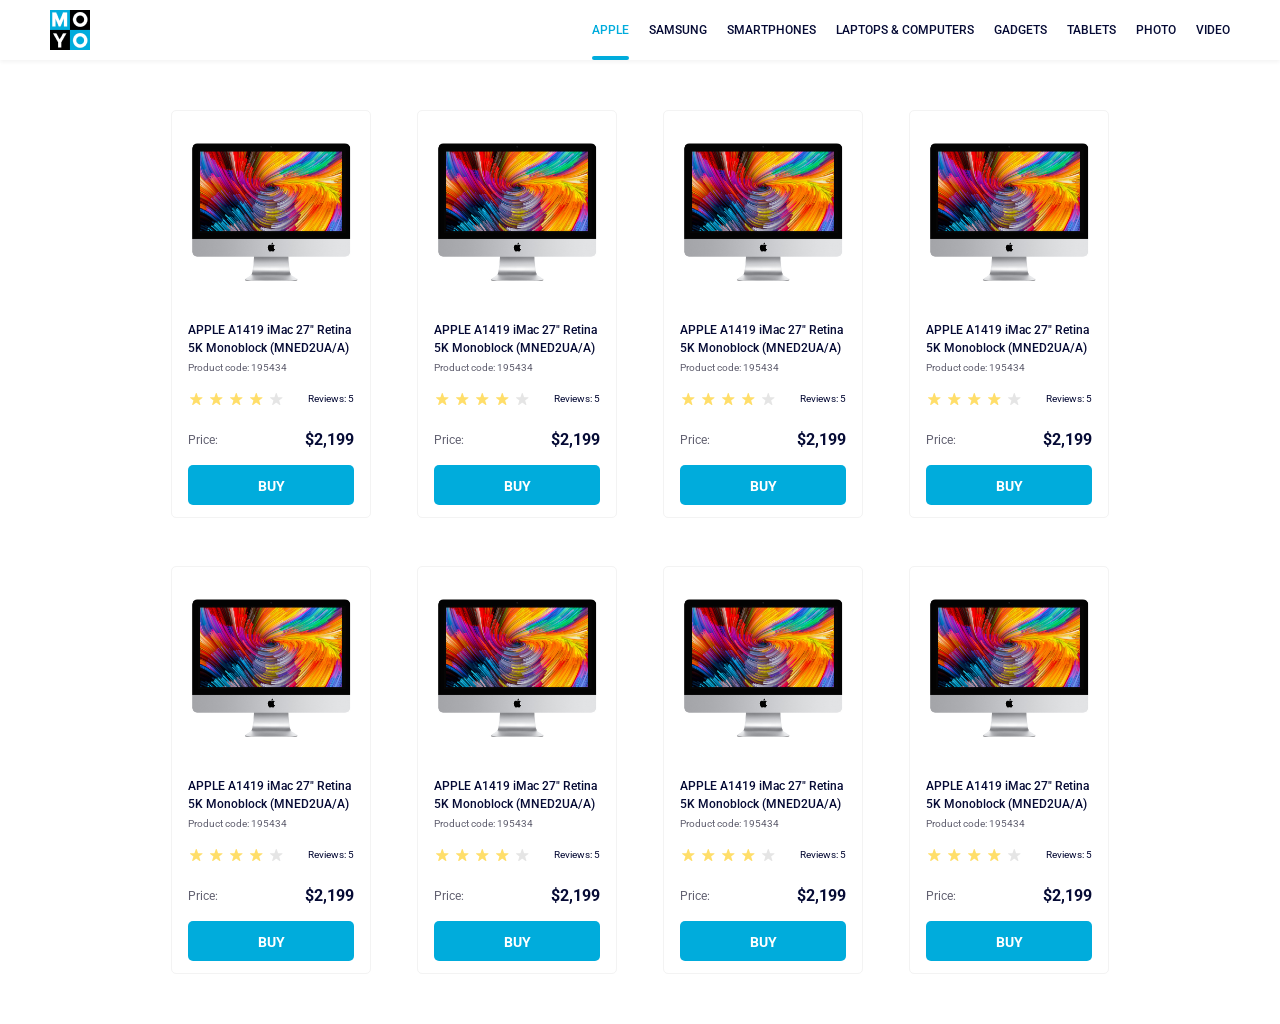
<file: index.html>
<!doctype html><html lang="en"><head><meta charset="utf-8"><meta name="viewport" content="width=device-width, initial-scale=1.0"><title>Catalog</title><link rel="preconnect" href="https://fonts.gstatic.com"><link href="https://fonts.googleapis.com/css2?family=Roboto:wght@400;500;700&display=swap" rel="stylesheet"><link rel="stylesheet" href="index.ea51c6ab.css"></head><body> <header class="header"> <a href="/" class="logo"> <img src="logo.eddae0ff.png" alt="Moyo logo" class="logo__img"> </a> <nav class="nav"> <ul class="nav__list"> <li class="nav__item"> <a class="is-active nav__link" href="#"> Apple </a> </li> <li class="nav__item"> <a class="nav__link" href="#"> Samsung </a> </li> <li class="nav__item"> <a class="nav__link" href="#"> Smartphones </a> </li> <li class="nav__item"> <a class="nav__link" href="#"> Laptops & Computers </a> </li> <li class="nav__item"> <a class="nav__link" href="#"> Gadgets </a> </li> <li class="nav__item"> <a class="nav__link" href="#"> Tablets </a> </li> <li class="nav__item"> <a class="nav__link" href="#"> Photo </a> </li> <li class="nav__item"> <a class="nav__link" href="#"> Video </a> </li> </ul> </nav> </header> <main class="main"> <div class="card" data-qa="card"> <div class="card__image"> <img src="imac.202c52ff.jpeg" alt="card__image"> </div> <h3 class="card__title"> APPLE A1419 iMac 27" Retina 5K Monoblock (MNED2UA/A) </h3> <div class="card__code">Product code: 195434</div> <div class="card__rating"> <div class="stars stars--4"> <div class="stars__item"></div> <div class="stars__item"></div> <div class="stars__item"></div> <div class="stars__item"></div> <div class="stars__item stars__item--empty"></div> </div> <div class="card__reviews">Reviews: 5</div> </div> <div class="card__money"> <div class="card__price">Price:</div> <div class="card__currency">$2,199</div> </div> <a href="#" class="card__buy" data-qa="card-hover"> BUY </a> </div> <div class="card"> <div class="card__image"> <img src="imac.202c52ff.jpeg" alt="card__image"> </div> <h3 class="card__title"> APPLE A1419 iMac 27" Retina 5K Monoblock (MNED2UA/A) </h3> <div class="card__code">Product code: 195434</div> <div class="card__rating"> <div class="stars stars--4"> <div class="stars__item"></div> <div class="stars__item"></div> <div class="stars__item"></div> <div class="stars__item"></div> <div class="stars__item stars__item--empty"></div> </div> <div class="card__reviews">Reviews: 5</div> </div> <div class="card__money"> <div class="card__price">Price:</div> <div class="card__currency">$2,199</div> </div> <a href="#" class="card__buy" data-qa="card-hover"> BUY </a> </div> <div class="card"> <div class="card__image"> <img src="imac.202c52ff.jpeg" alt="card__image"> </div> <h3 class="card__title"> APPLE A1419 iMac 27" Retina 5K Monoblock (MNED2UA/A) </h3> <div class="card__code">Product code: 195434</div> <div class="card__rating"> <div class="stars stars--4"> <div class="stars__item"></div> <div class="stars__item"></div> <div class="stars__item"></div> <div class="stars__item"></div> <div class="stars__item stars__item--empty"></div> </div> <div class="card__reviews">Reviews: 5</div> </div> <div class="card__money"> <div class="card__price">Price:</div> <div class="card__currency">$2,199</div> </div> <a href="#" class="card__buy" data-qa="card-hover"> BUY </a> </div> <div class="card" data-qa="nav-hover"> <div class="card__image"> <img src="imac.202c52ff.jpeg" alt="card__image"> </div> <h3 class="card__title"> APPLE A1419 iMac 27" Retina 5K Monoblock (MNED2UA/A) </h3> <div class="card__code">Product code: 195434</div> <div class="card__rating"> <div class="stars stars--4"> <div class="stars__item"></div> <div class="stars__item"></div> <div class="stars__item"></div> <div class="stars__item"></div> <div class="stars__item stars__item--empty"></div> </div> <div class="card__reviews">Reviews: 5</div> </div> <div class="card__money"> <div class="card__price">Price:</div> <div class="card__currency">$2,199</div> </div> <a href="#" class="card__buy" data-qa="card-hover"> BUY </a> </div> <div class="card"> <div class="card__image"> <img src="imac.202c52ff.jpeg" alt="card__image"> </div> <h3 class="card__title"> APPLE A1419 iMac 27" Retina 5K Monoblock (MNED2UA/A) </h3> <div class="card__code">Product code: 195434</div> <div class="card__rating"> <div class="stars stars--4"> <div class="stars__item"></div> <div class="stars__item"></div> <div class="stars__item"></div> <div class="stars__item"></div> <div class="stars__item stars__item--empty"></div> </div> <div class="card__reviews">Reviews: 5</div> </div> <div class="card__money"> <div class="card__price">Price:</div> <div class="card__currency">$2,199</div> </div> <a href="#" class="card__buy"> BUY </a> </div> <div class="card"> <div class="card__image"> <img src="imac.202c52ff.jpeg" alt="card__image"> </div> <h3 class="card__title"> APPLE A1419 iMac 27" Retina 5K Monoblock (MNED2UA/A) </h3> <div class="card__code">Product code: 195434</div> <div class="card__rating"> <div class="stars stars--4"> <div class="stars__item"></div> <div class="stars__item"></div> <div class="stars__item"></div> <div class="stars__item"></div> <div class="stars__item stars__item--empty"></div> </div> <div class="card__reviews">Reviews: 5</div> </div> <div class="card__money"> <div class="card__price">Price:</div> <div class="card__currency">$2,199</div> </div> <a href="#" class="card__buy"> BUY </a> </div> <div class="card"> <div class="card__image"> <img src="imac.202c52ff.jpeg" alt="card__image"> </div> <h3 class="card__title"> APPLE A1419 iMac 27" Retina 5K Monoblock (MNED2UA/A) </h3> <div class="card__code">Product code: 195434</div> <div class="card__rating"> <div class="stars stars--4"> <div class="stars__item"></div> <div class="stars__item"></div> <div class="stars__item"></div> <div class="stars__item"></div> <div class="stars__item stars__item--empty"></div> </div> <div class="card__reviews">Reviews: 5</div> </div> <div class="card__money"> <div class="card__price">Price:</div> <div class="card__currency">$2,199</div> </div> <a href="#" class="card__buy"> BUY </a> </div> <div class="card"> <div class="card__image"> <img src="imac.202c52ff.jpeg" alt="card__image"> </div> <h3 class="card__title"> APPLE A1419 iMac 27" Retina 5K Monoblock (MNED2UA/A) </h3> <div class="card__code">Product code: 195434</div> <div class="card__rating"> <div class="stars stars--4"> <div class="stars__item"></div> <div class="stars__item"></div> <div class="stars__item"></div> <div class="stars__item"></div> <div class="stars__item stars__item--empty"></div> </div> <div class="card__reviews">Reviews: 5</div> </div> <div class="card__money"> <div class="card__price">Price:</div> <div class="card__currency">$2,199</div> </div> <a href="#" class="card__buy"> BUY </a> </div> </main> </body></html>
</file>
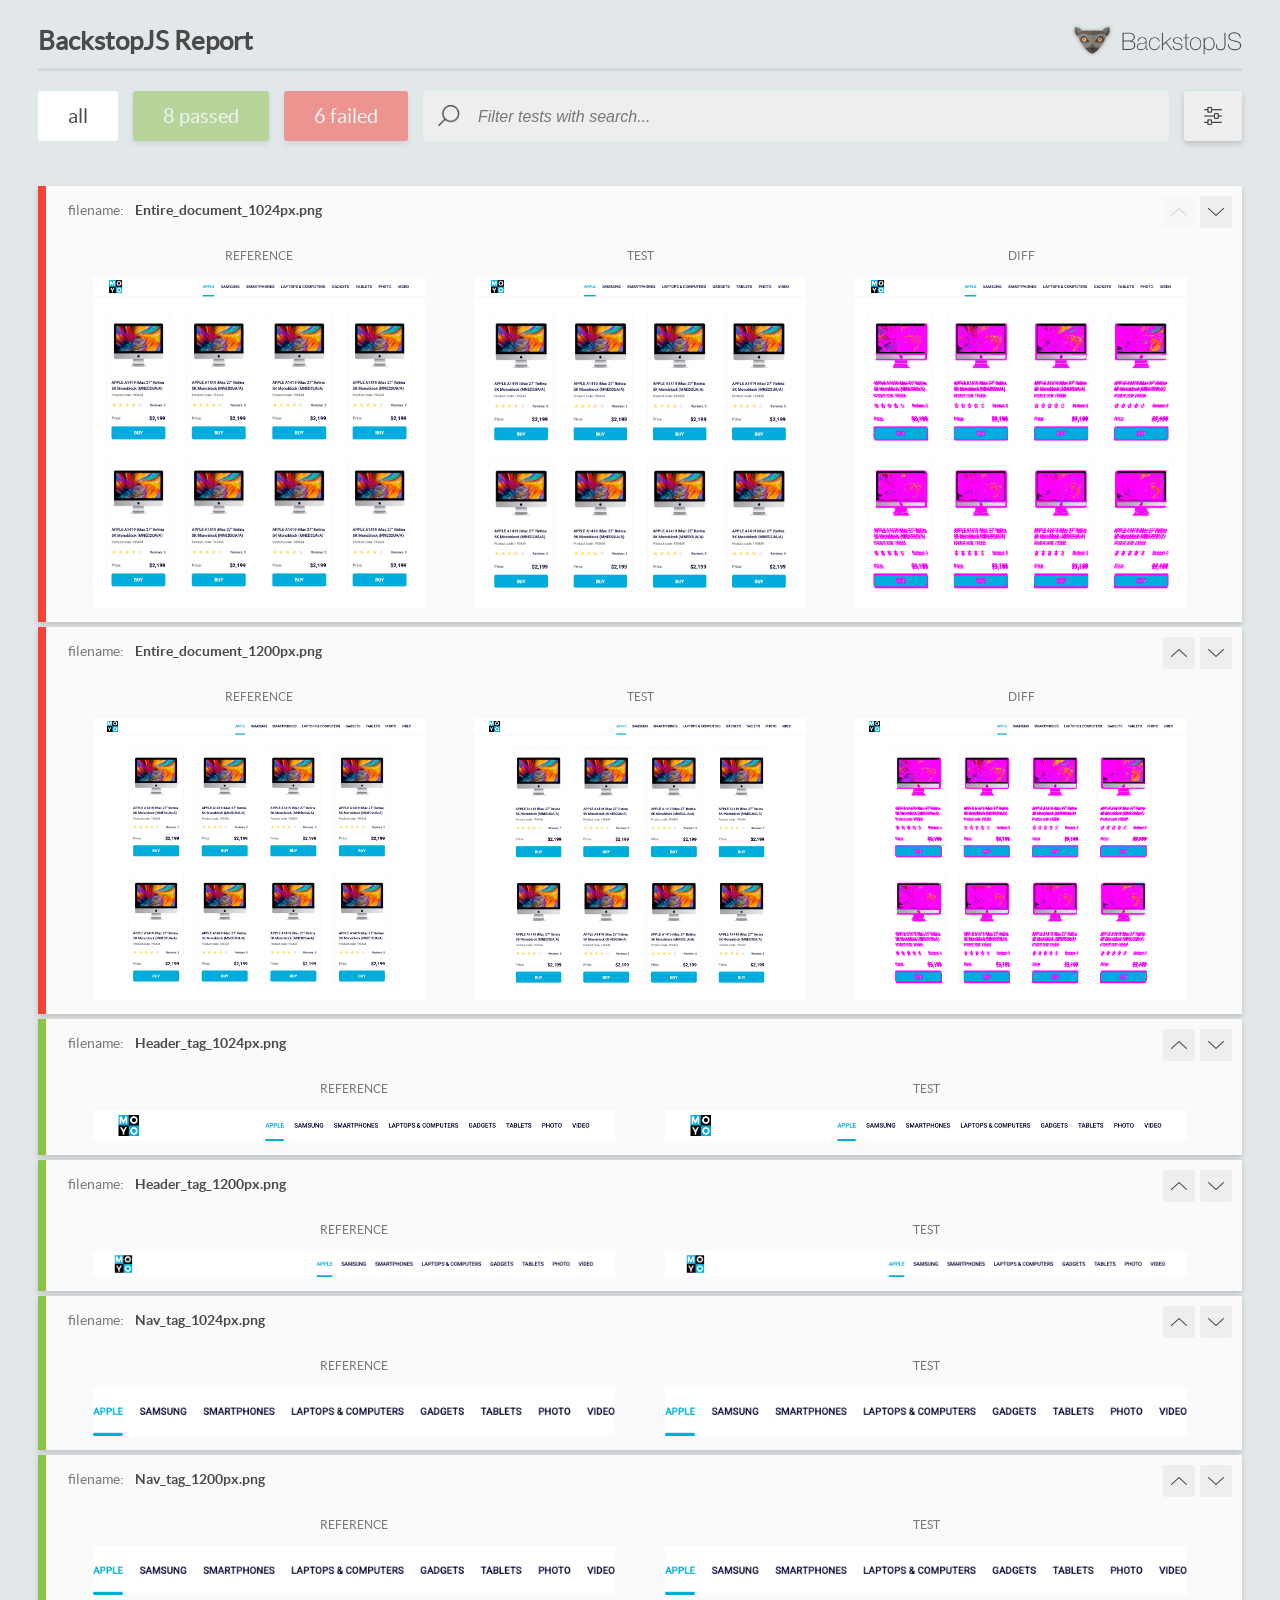
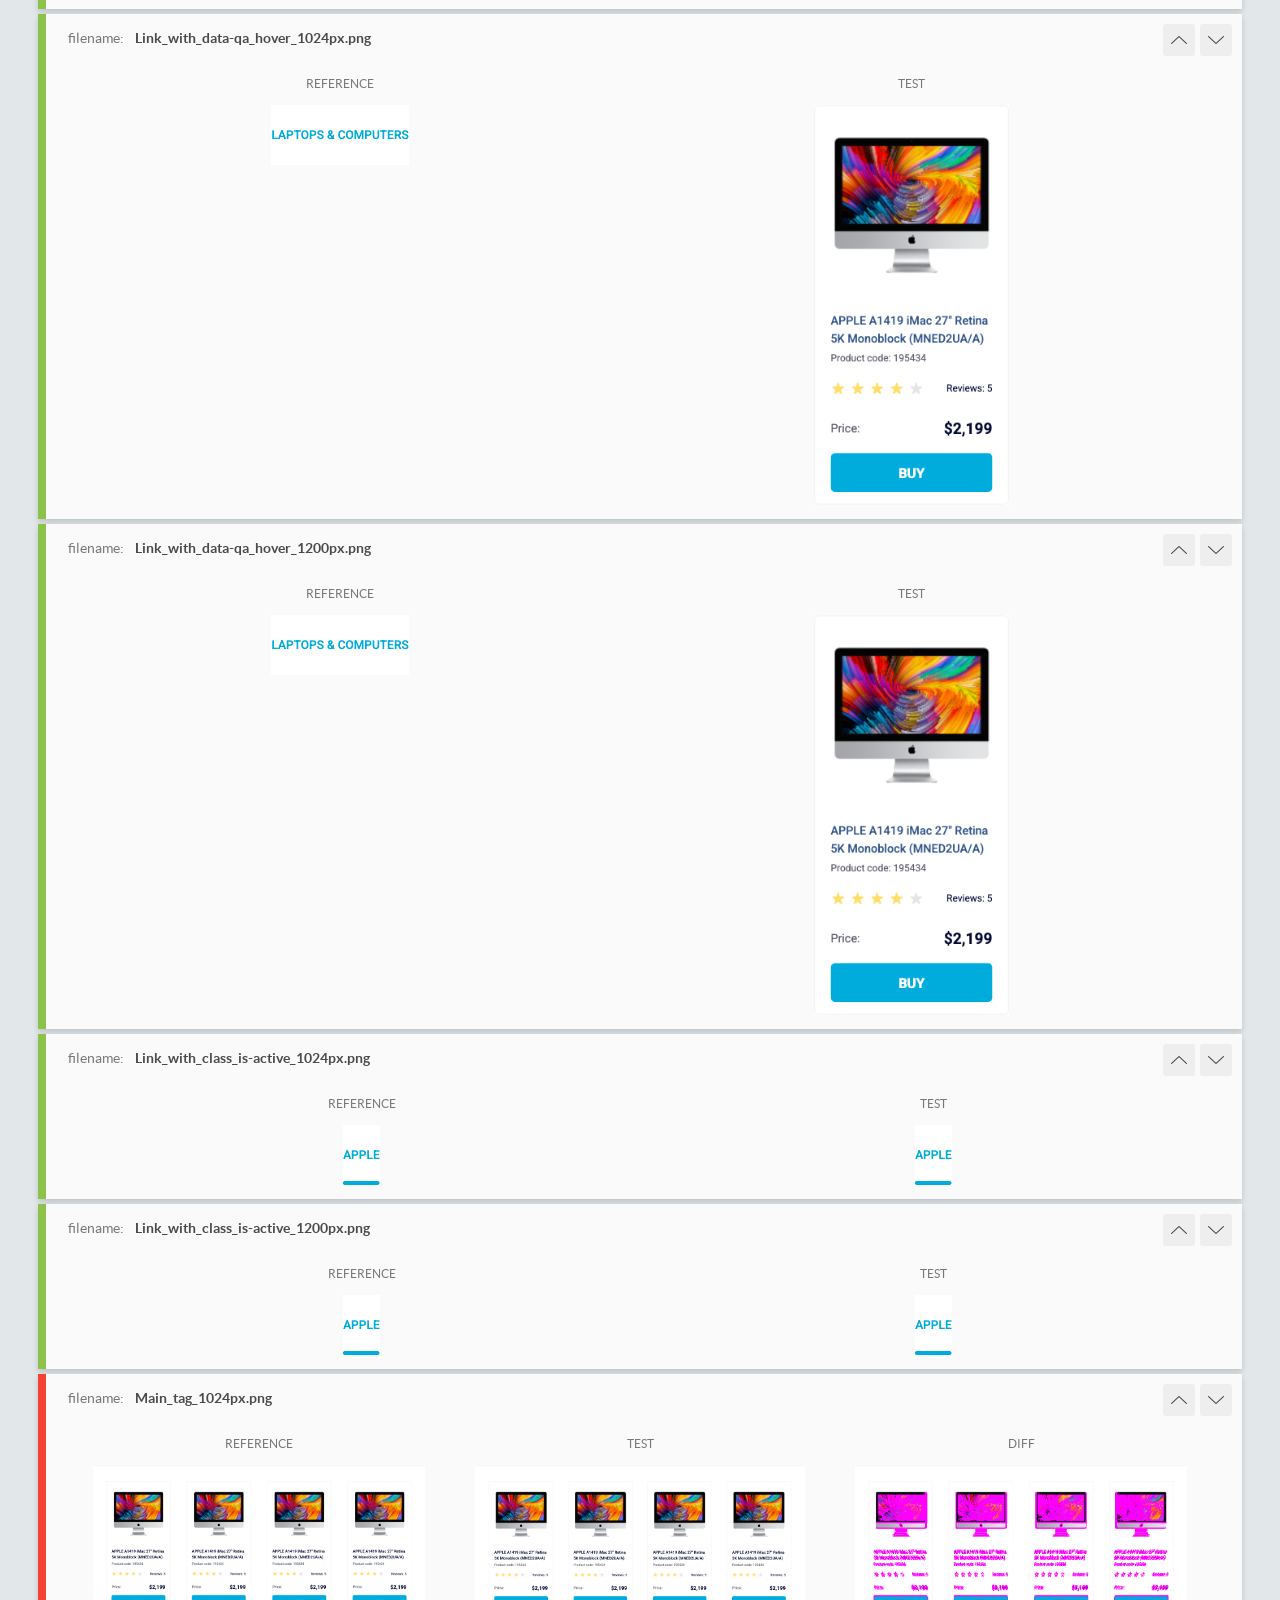
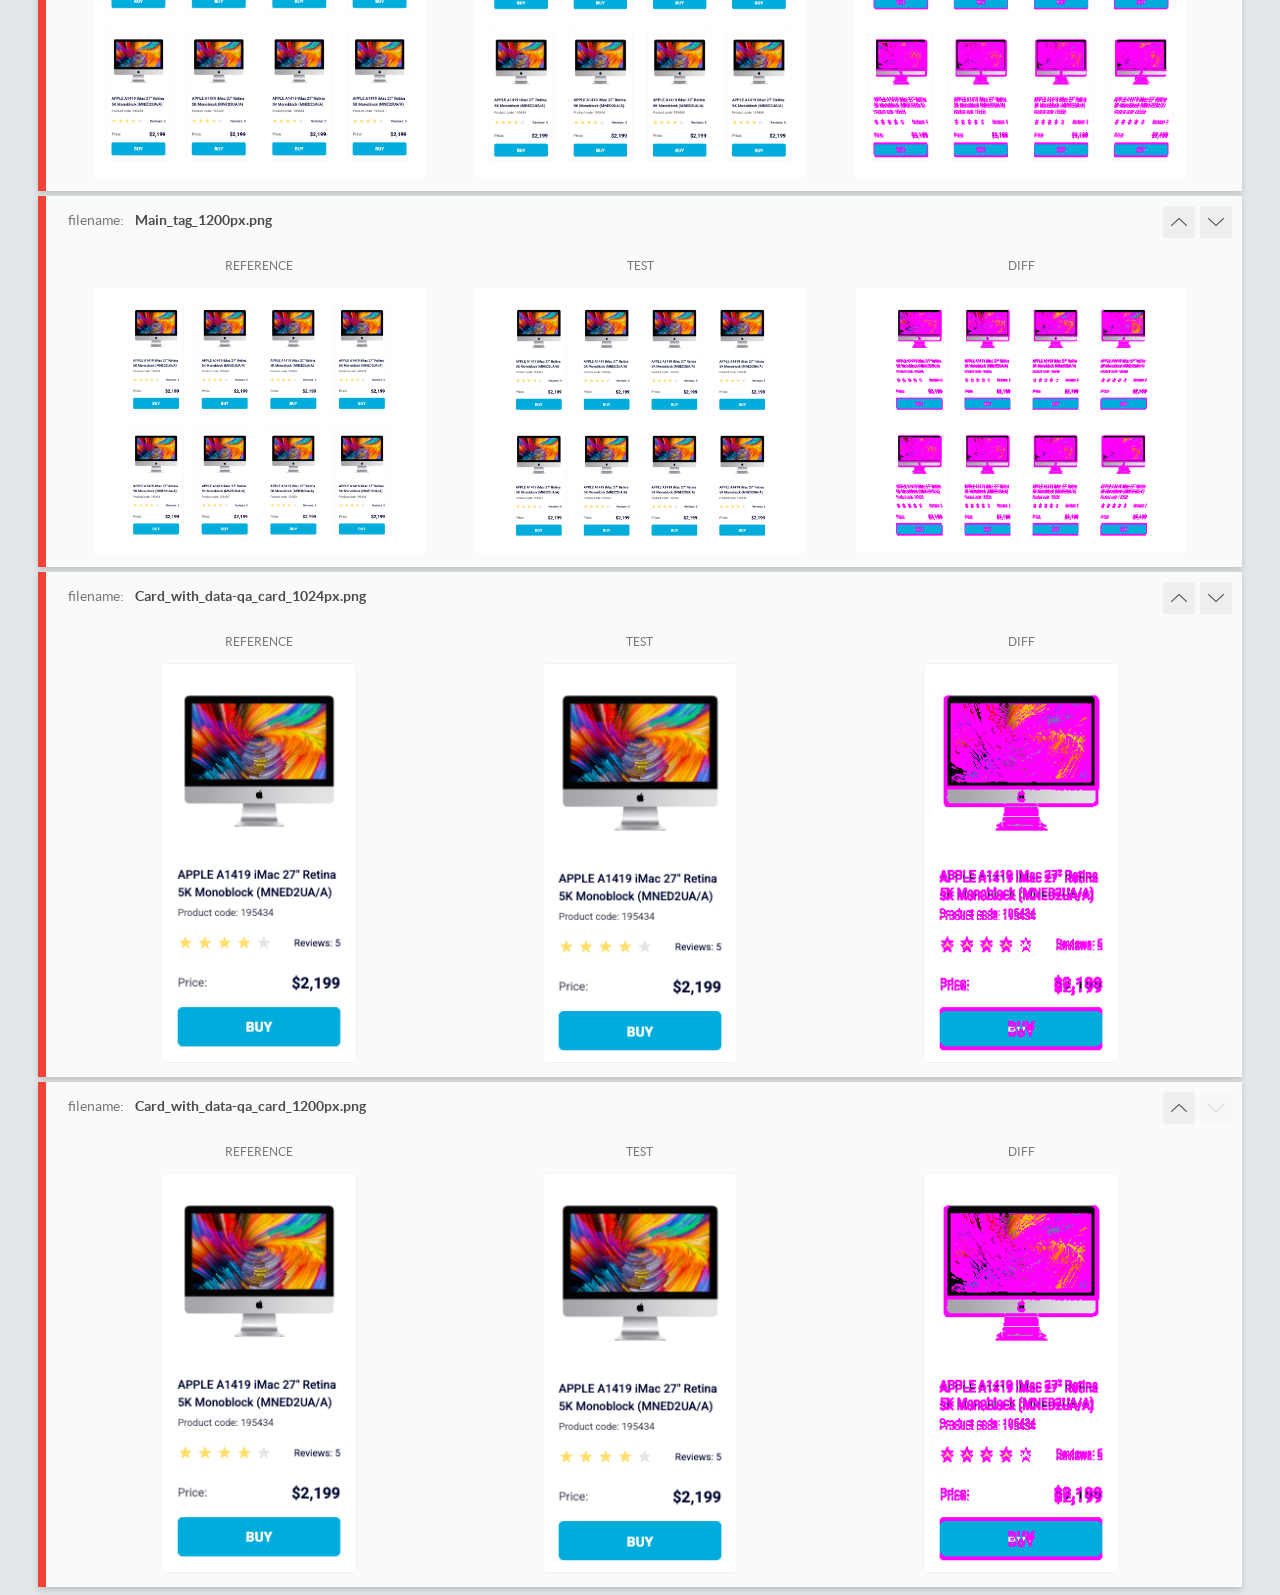
<file: report/html_report/index.html>
<!DOCTYPE html>
<html>
  <head>
    <meta charset="utf-8">
    <!-- Disable Cache -->
    <meta http-equiv="Cache-Control" content="no-cache, no-store, must-revalidate">
    <meta http-equiv="Pragma" content="no-cache">
    <meta http-equiv="Expires" content="0">

    <title>BackstopJS Report</title>

    <style>
      @font-face {
          font-family: 'latoregular';
          src: url('./assets/fonts/lato-regular-webfont.woff2') format('woff2'),
              url('./assets/fonts/lato-regular-webfont.woff') format('woff');
          font-weight: 400;
          font-style: normal;
      }
      @font-face {
          font-family: 'latobold';
          src: url('./assets/fonts/lato-bold-webfont.woff2') format('woff2'),
              url('./assets/fonts/lato-bold-webfont.woff') format('woff');
          font-weight: 700;
          font-style: normal;
      }

      .ReactModal__Body--open {
          overflow: hidden;
      }
      .ReactModal__Body--open .header {
        display: none;
      }

    </style>
  </head>
  <body style="background-color: #E2E7EA">
    <div id="root">

    </div>
    <script>
      function report (report) { // eslint-disable-line no-unused-vars
        window.tests = report;
      }
    </script>
    <script src="config.js"></script>
    <script src="index_bundle.js"></script>
  </body>
</html>
</file>
<file: index.ea51c6ab.css>
.main{grid-template-columns:repeat(1,200px);justify-content:center;gap:48px 46px;padding:50px 40px;display:grid}@media (width>=488px){.main{grid-template-columns:repeat(2,200px)}}@media (width>=768px){.main{grid-template-columns:repeat(3,200px)}}@media (width>=1024px){.main{grid-template-columns:repeat(4,200px)}}:root{--blue:#00acdc}html{box-sizing:border-box;padding:0}*,:before,:after{box-sizing:inherit}body{color:#060b35;margin:0;font-family:Roboto,sans-serif}.header{background-color:#fff;justify-content:space-between;align-items:center;padding:0 50px;font-size:12px;font-weight:500;display:flex;box-shadow:0 2px 4px #0000000d}.header .logo__img{width:40px;height:40px;display:block}.header .nav__list{margin:0;padding:0;list-style:none;display:flex}.header .nav__item:not(:last-child){margin-right:20px}.header .nav__link{text-transform:uppercase;color:#060b35;justify-content:center;align-items:center;height:60px;text-decoration:none;transition:color .3s;display:flex;position:relative}.header .nav__link:hover,.header .nav__link.is-active{color:var(--blue)}.header .nav__link.is-active:after{background-color:var(--blue);content:"";border-radius:4px;width:100%;height:4px;position:absolute;bottom:0;left:0;right:0}.card{box-sizing:border-box;border:1px solid #f3f3f3;border-radius:5px;width:200px;height:408px;padding:32px 16px 16px;transition:transform .3s}.card:hover{transform:scale(1.2)}.card:hover .card__title{color:#34568b}.card__reviews{align-items:center;font-size:10px;font-weight:400;line-height:14px;display:flex}.card__rating{justify-content:space-between;align-items:center;margin-bottom:24px;display:flex}.card__image{justify-content:center;width:100%;margin:0 auto 40px;display:block}.card__image img{max-width:100%;display:block}.card__title{margin:0 0 4px;font-size:12px;font-weight:500;line-height:18px}.card__code{color:#616070;margin-bottom:16px;font-size:10px;font-weight:400;line-height:14px}.card__money{justify-content:space-between;align-items:center;margin-bottom:16px;display:flex}.card__price{color:#616070;font-size:12px;font-weight:400;line-height:18px}.card__currency{color:#060b35;font-size:16px;font-weight:700;line-height:18px}.card__buy{text-align:center;color:#fff;background-color:#00acdc;border:1px solid #0000;border-radius:5px;width:166px;height:40px;font-family:Roboto,sans-serif;font-size:14px;font-weight:700;line-height:40px;text-decoration:none;transition:all .3s;display:inline-block}.card__buy:hover{color:#00acdc;background-color:#fff;border-color:#00acdc}.stars{align-items:center;gap:4px;display:flex}.stars__item{background-image:url(star-active.edda4c43.svg);background-position:50%;background-repeat:no-repeat;width:16px;height:16px;display:block}.stars__item--empty{background-image:url(star.822d561e.svg)}
/*# sourceMappingURL=index.ea51c6ab.css.map */
</file>
